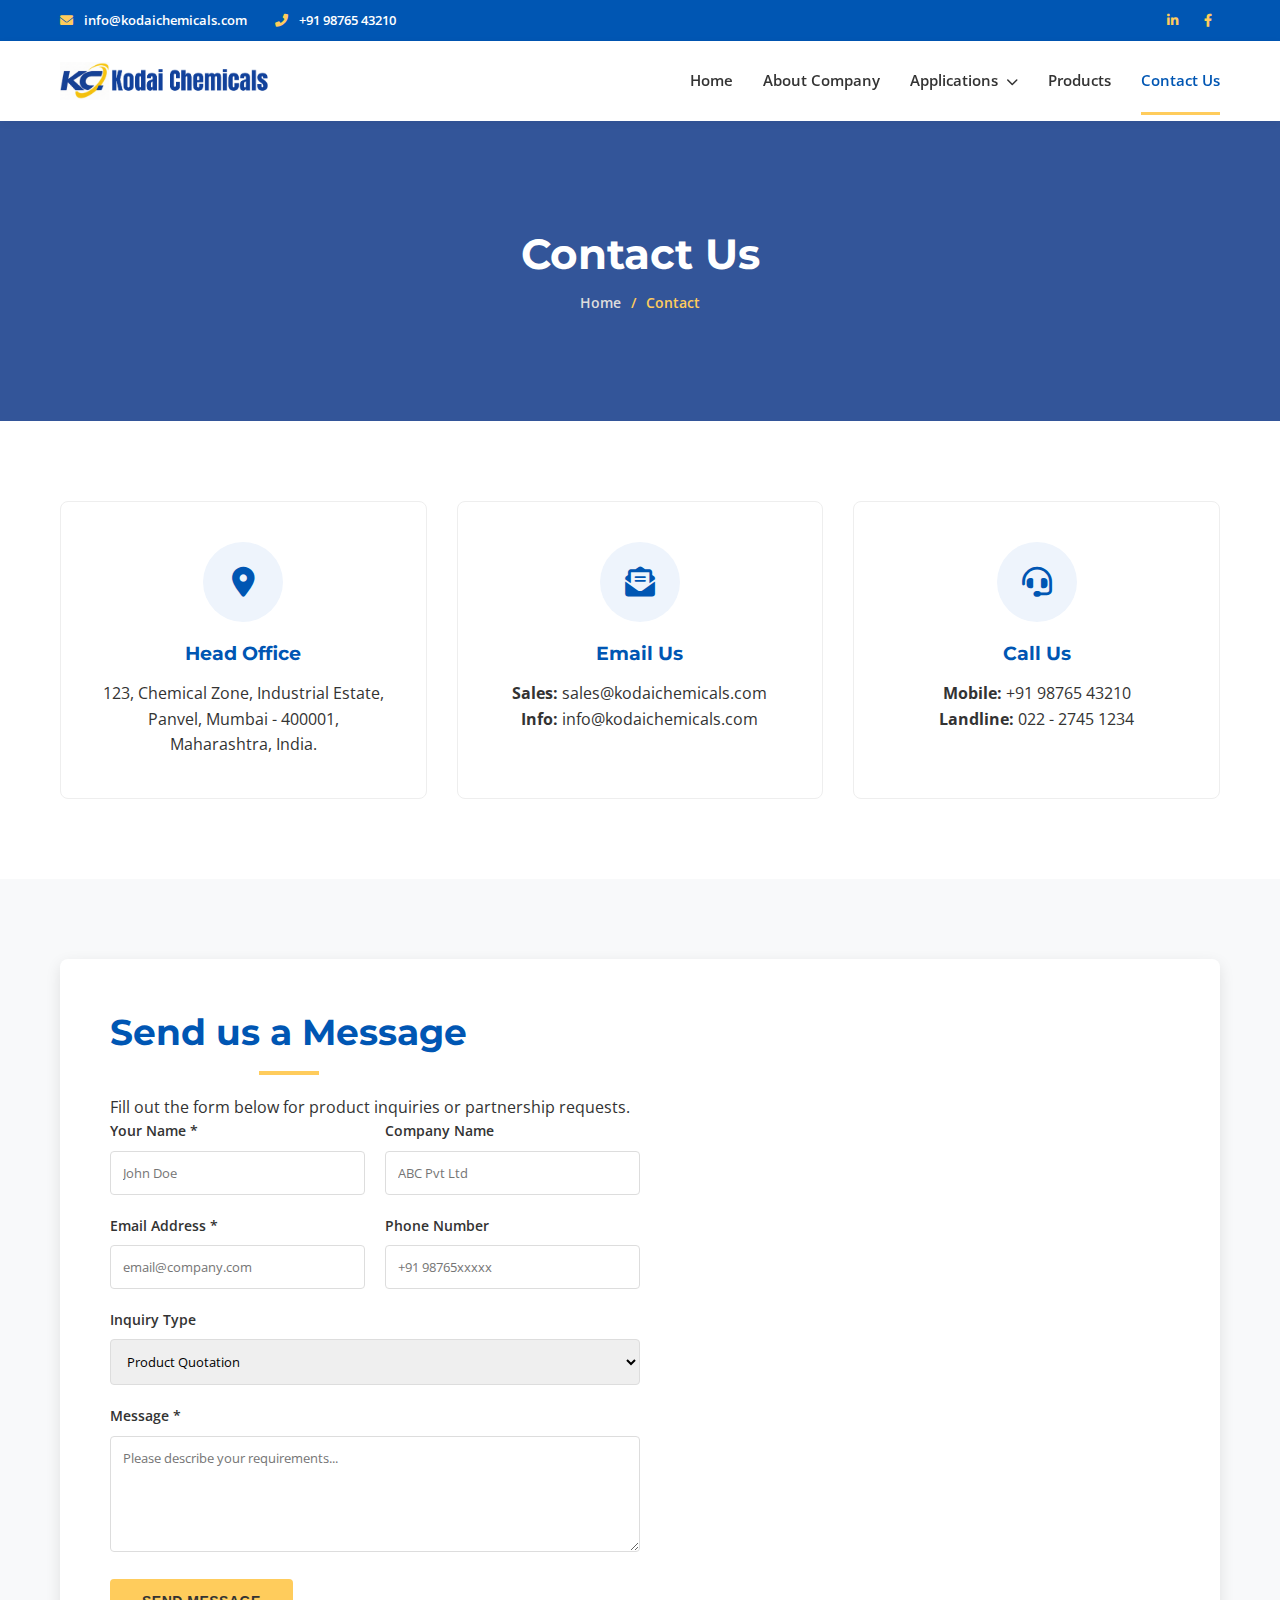
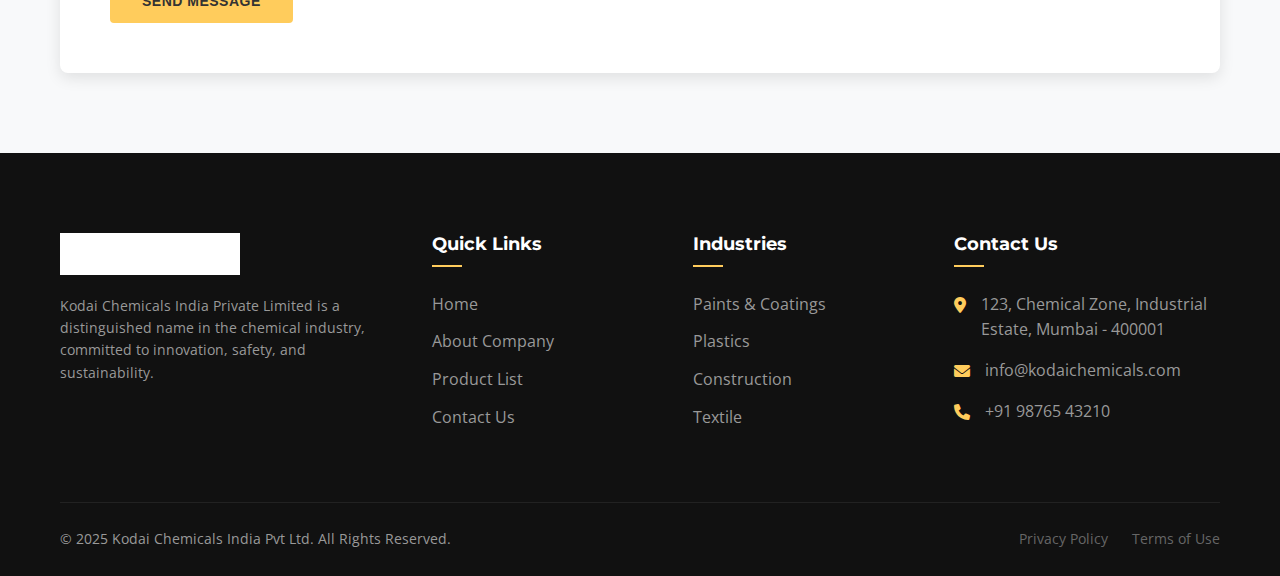
<file: contact.html>
<!DOCTYPE html>
<html lang="en">

<head>
    <meta charset="UTF-8">
    <meta name="viewport" content="width=device-width, initial-scale=1.0">
    <title>Contact Us | Kodai Chemicals India Pvt Ltd</title>
    <meta name="description"
        content="Get in touch with Kodai Chemicals for product quotes, technical support, or partnership inquiries.">

    <link rel="preconnect" href="https://fonts.googleapis.com">
    <link rel="preconnect" href="https://fonts.gstatic.com" crossorigin>
    <link
        href="https://fonts.googleapis.com/css2?family=Montserrat:wght@400;600;700&family=Open+Sans:wght@400;600&display=swap"
        rel="stylesheet">

    <link href="https://cdnjs.cloudflare.com/ajax/libs/font-awesome/6.0.0/css/all.min.css" rel="stylesheet">

    <link rel="stylesheet" href="style.css">
</head>

<body>

    <div class="top-bar">
        <div class="container top-bar-inner">
            <div class="top-contact">
                <a href="mailto:info@kodaichemicals.com"><i class="fas fa-envelope"></i> info@kodaichemicals.com</a>
                <a href="tel:+919876543210"><i class="fas fa-phone-alt"></i> +91 98765 43210</a>
            </div>
            <div class="top-social">
                <a href="#" target="_blank"><i class="fab fa-linkedin-in"></i></a>
                <a href="#" target="_blank"><i class="fab fa-facebook-f"></i></a>
            </div>
        </div>
    </div>

    <header class="main-header">
        <div class="container header-inner">
            <div class="logo-area">
                <a href="index.html">
                    <img src="img/kodai-logo.png" alt="Kodai Chemicals India Pvt Ltd" class="site-logo">
                </a>
            </div>

            <nav class="desktop-nav">
                <ul class="menu">
                    <li><a href="index.html">Home</a></li>
                    <li><a href="about.html">About Company</a></li>
                    <li class="has-dropdown">
                        <a href="applications.html">Applications <i class="fas fa-chevron-down"></i></a>
                        <ul class="dropdown">
                            <li><a href="applications.html#paints">Paints & Coatings</a></li>
                            <li><a href="applications.html#plastics">Plastics & Polymers</a></li>
                            <li><a href="applications.html#construction">Construction</a></li>
                            <li><a href="applications.html#textile">Textile Auxiliaries</a></li>
                        </ul>
                    </li>
                    <li><a href="products.html">Products</a></li>
                    <li><a href="contact.html" class="active">Contact Us</a></li>
                </ul>
            </nav>

            <div class="mobile-toggle">
                <i class="fas fa-bars"></i>
            </div>
        </div>
    </header>

    <section class="page-header"
        style="background-image: url('https://images.unsplash.com/photo-1557804506-669a67965ba0?ixlib=rb-1.2.1&auto=format&fit=crop&w=1950&q=80');">
        <div class="header-overlay"></div>
        <div class="container header-content">
            <h1>Contact Us</h1>
            <ul class="breadcrumb">
                <li><a href="index.html">Home</a></li>
                <li>/</li>
                <li>Contact</li>
            </ul>
        </div>
    </section>

    <section class="section contact-info-section">
        <div class="container">
            <div class="contact-grid">
                <div class="contact-card">
                    <div class="icon-circle">
                        <i class="fas fa-map-marker-alt"></i>
                    </div>
                    <h3>Head Office</h3>
                    <p>123, Chemical Zone, Industrial Estate,<br>Panvel, Mumbai - 400001,<br>Maharashtra, India.</p>
                </div>
                <div class="contact-card">
                    <div class="icon-circle">
                        <i class="fas fa-envelope-open-text"></i>
                    </div>
                    <h3>Email Us</h3>
                    <p><strong>Sales:</strong> sales@kodaichemicals.com</p>
                    <p><strong>Info:</strong> info@kodaichemicals.com</p>
                </div>
                <div class="contact-card">
                    <div class="icon-circle">
                        <i class="fas fa-headset"></i>
                    </div>
                    <h3>Call Us</h3>
                    <p><strong>Mobile:</strong> +91 98765 43210</p>
                    <p><strong>Landline:</strong> 022 - 2745 1234</p>
                </div>
            </div>
        </div>
    </section>

    <section class="section contact-form-section bg-light">
        <div class="container">
            <div class="form-layout">

                <div class="form-wrapper">
                    <div class="section-header">
                        <h2 class="heading-underline">Send us a Message</h2>
                        <p>Fill out the form below for product inquiries or partnership requests.</p>
                    </div>

                    <form action="#" method="POST" class="contact-form">
                        <div class="form-row">
                            <div class="form-group">
                                <label>Your Name *</label>
                                <input type="text" class="form-control" required placeholder="John Doe">
                            </div>
                            <div class="form-group">
                                <label>Company Name</label>
                                <input type="text" class="form-control" placeholder="ABC Pvt Ltd">
                            </div>
                        </div>

                        <div class="form-row">
                            <div class="form-group">
                                <label>Email Address *</label>
                                <input type="email" class="form-control" required placeholder="email@company.com">
                            </div>
                            <div class="form-group">
                                <label>Phone Number</label>
                                <input type="text" class="form-control" placeholder="+91 98765xxxxx">
                            </div>
                        </div>

                        <div class="form-group">
                            <label>Inquiry Type</label>
                            <select class="form-control">
                                <option>Product Quotation</option>
                                <option>Technical Support</option>
                                <option>Supplier Partnership</option>
                                <option>Other</option>
                            </select>
                        </div>

                        <div class="form-group">
                            <label>Message *</label>
                            <textarea class="form-control" rows="5" required
                                placeholder="Please describe your requirements..."></textarea>
                        </div>

                        <button type="submit" class="btn btn-primary">Send Message</button>
                    </form>
                </div>

                <div class="map-wrapper">
                    <iframe
                        src="https://www.google.com/maps/embed?pb=!1m18!1m12!1m3!1d241317.11609823277!2d72.74109995!3d19.0821978!2m3!1f0!2f0!3f0!3m2!1i1024!2i768!4f13.1!3m3!1m2!1s0x3be7c6306644edc1%3A0x5da4ed8f8d648c69!2sMumbai%2C%20Maharashtra!5e0!3m2!1sen!2sin!4v1625634567890!5m2!1sen!2sin"
                        width="100%" height="100%" style="border:0;" allowfullscreen="" loading="lazy">
                    </iframe>
                </div>

            </div>
        </div>
    </section>

    <footer class="main-footer">
        <div class="container">
            <div class="footer-grid">
                <div class="footer-widget">
                    <img src="img/kodai-logo.png" alt="Kodai Chemicals" class="footer-logo-white">
                    <p class="footer-desc">Kodai Chemicals India Private Limited is a distinguished name in the chemical
                        industry, committed to innovation, safety, and sustainability.</p>
                </div>

                <div class="footer-widget">
                    <h4>Quick Links</h4>
                    <ul class="footer-links">
                        <li><a href="index.html">Home</a></li>
                        <li><a href="about.html">About Company</a></li>
                        <li><a href="products.html">Product List</a></li>
                        <li><a href="contact.html">Contact Us</a></li>
                    </ul>
                </div>

                <div class="footer-widget">
                    <h4>Industries</h4>
                    <ul class="footer-links">
                        <li><a href="applications.html#paints">Paints & Coatings</a></li>
                        <li><a href="applications.html#plastics">Plastics</a></li>
                        <li><a href="applications.html#construction">Construction</a></li>
                        <li><a href="applications.html#textile">Textile</a></li>
                    </ul>
                </div>

                <div class="footer-widget">
                    <h4>Contact Us</h4>
                    <div class="contact-detail">
                        <i class="fas fa-map-marker-alt"></i>
                        <span>123, Chemical Zone, Industrial Estate, Mumbai - 400001</span>
                    </div>
                    <div class="contact-detail">
                        <i class="fas fa-envelope"></i>
                        <span>info@kodaichemicals.com</span>
                    </div>
                    <div class="contact-detail">
                        <i class="fas fa-phone"></i>
                        <span>+91 98765 43210</span>
                    </div>
                </div>
            </div>

            <div class="footer-bottom">
                <div class="copyright">
                    &copy; 2025 Kodai Chemicals India Pvt Ltd. All Rights Reserved.
                </div>
                <div class="footer-legal">
                    <a href="#">Privacy Policy</a>
                    <a href="#">Terms of Use</a>
                </div>
            </div>
        </div>
    </footer>

    <script src="script.js"></script>
</body>

</html>
</file>
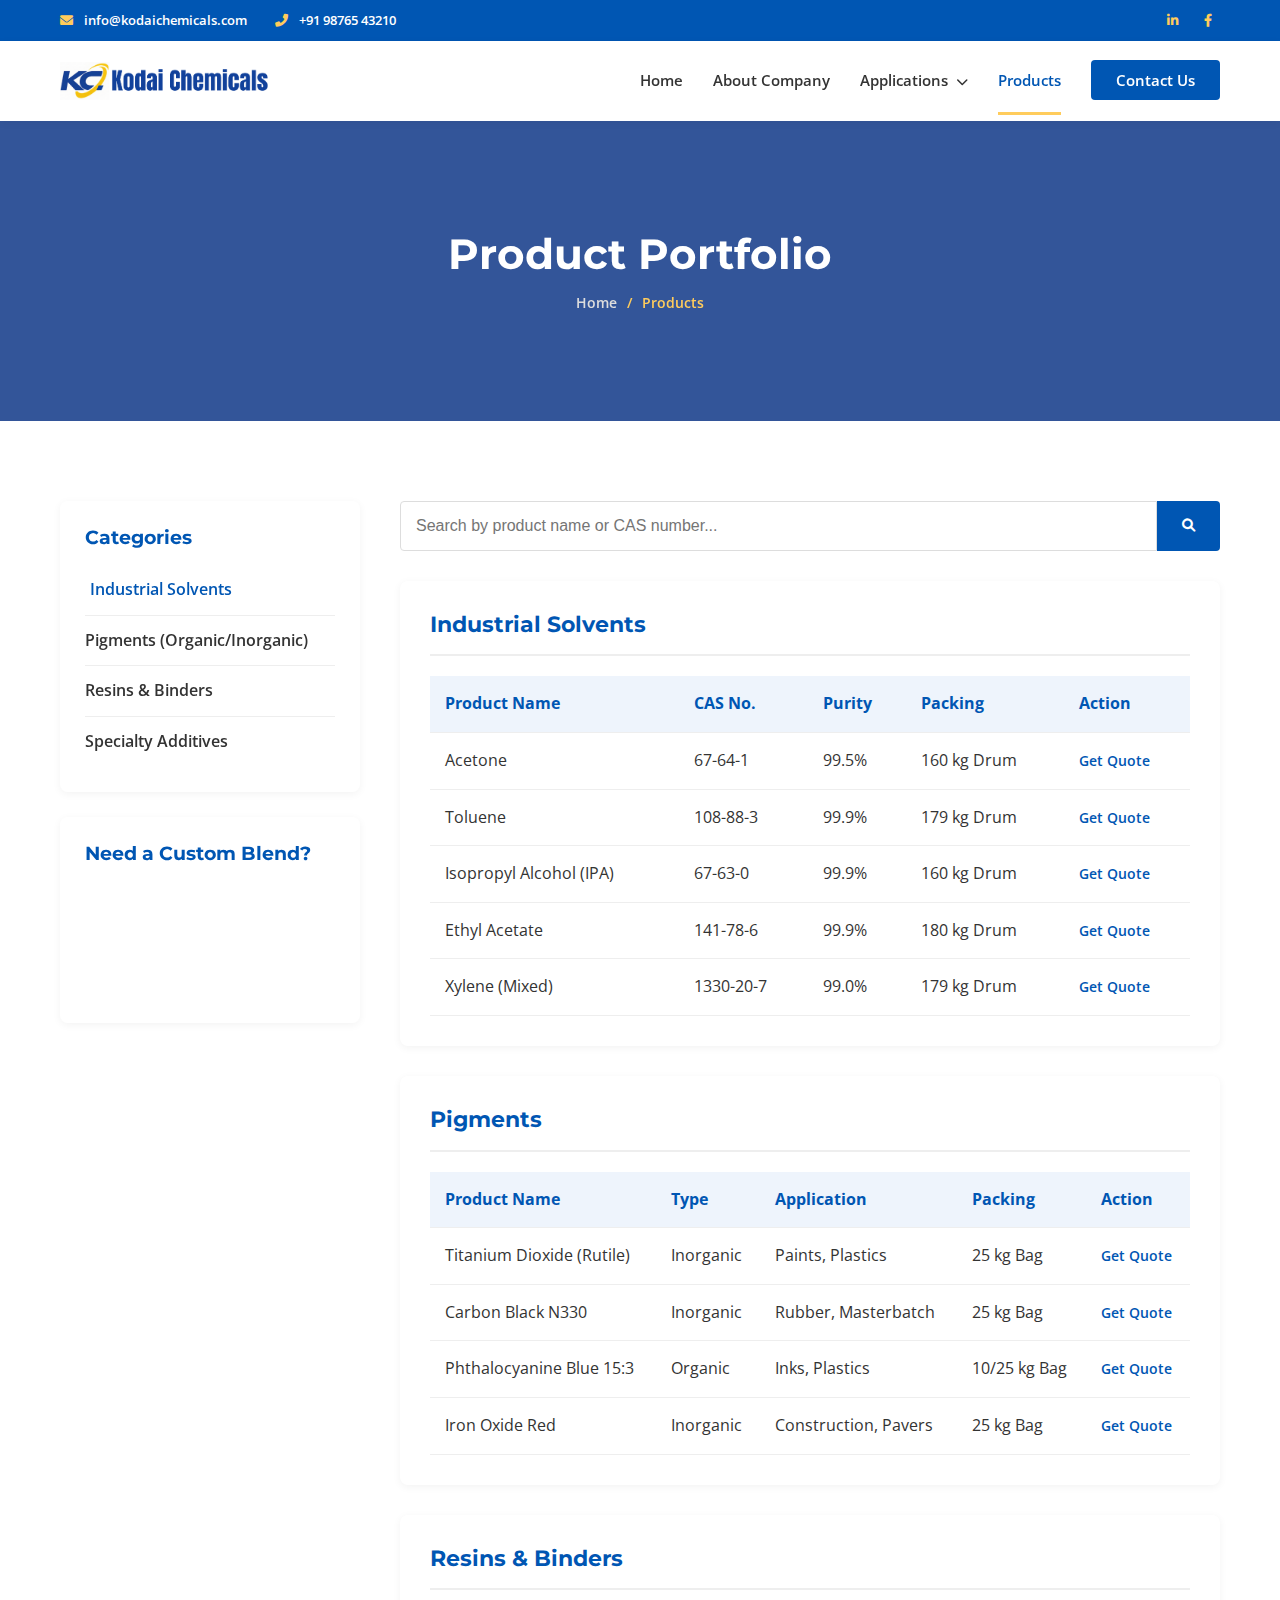
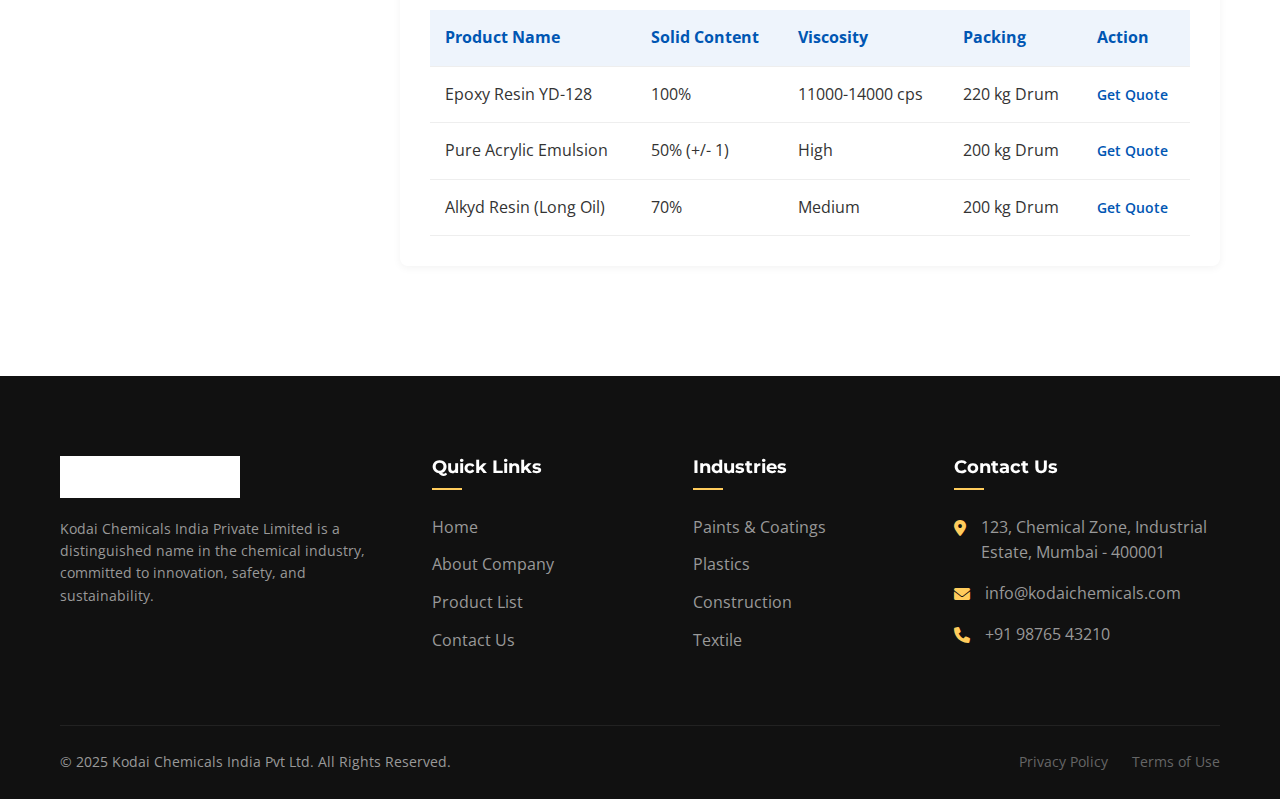
<file: products.html>
<!DOCTYPE html>
<html lang="en">

<head>
    <meta charset="UTF-8">
    <meta name="viewport" content="width=device-width, initial-scale=1.0">
    <title>Product Catalog | Kodai Chemicals India Pvt Ltd</title>
    <meta name="description"
        content="Browse our extensive list of industrial chemicals, solvents, pigments, and resins available for bulk supply.">

    <link rel="preconnect" href="https://fonts.googleapis.com">
    <link rel="preconnect" href="https://fonts.gstatic.com" crossorigin>
    <link
        href="https://fonts.googleapis.com/css2?family=Montserrat:wght@400;600;700&family=Open+Sans:wght@400;600&display=swap"
        rel="stylesheet">

    <link href="https://cdnjs.cloudflare.com/ajax/libs/font-awesome/6.0.0/css/all.min.css" rel="stylesheet">

    <link rel="stylesheet" href="style.css">
</head>

<body>

    <div class="top-bar">
        <div class="container top-bar-inner">
            <div class="top-contact">
                <a href="mailto:info@kodaichemicals.com"><i class="fas fa-envelope"></i> info@kodaichemicals.com</a>
                <a href="tel:+919876543210"><i class="fas fa-phone-alt"></i> +91 98765 43210</a>
            </div>
            <div class="top-social">
                <a href="#" target="_blank"><i class="fab fa-linkedin-in"></i></a>
                <a href="#" target="_blank"><i class="fab fa-facebook-f"></i></a>
            </div>
        </div>
    </div>

    <header class="main-header">
        <div class="container header-inner">
            <div class="logo-area">
                <a href="index.html">
                    <img src="img/kodai-logo.png" alt="Kodai Chemicals India Pvt Ltd" class="site-logo">
                </a>
            </div>

            <nav class="desktop-nav">
                <ul class="menu">
                    <li><a href="index.html">Home</a></li>
                    <li><a href="about.html">About Company</a></li>
                    <li class="has-dropdown">
                        <a href="applications.html">Applications <i class="fas fa-chevron-down"></i></a>
                        <ul class="dropdown">
                            <li><a href="applications.html#paints">Paints & Coatings</a></li>
                            <li><a href="applications.html#plastics">Plastics & Polymers</a></li>
                            <li><a href="applications.html#construction">Construction</a></li>
                            <li><a href="applications.html#textile">Textile Auxiliaries</a></li>
                        </ul>
                    </li>
                    <li><a href="products.html" class="active">Products</a></li>
                    <li><a href="contact.html" class="btn-nav-cta">Contact Us</a></li>
                </ul>
            </nav>

            <div class="mobile-toggle">
                <i class="fas fa-bars"></i>
            </div>
        </div>
    </header>

    <section class="page-header"
        style="background-image: url('https://images.unsplash.com/photo-1605610917719-74e89f667dbb?ixlib=rb-1.2.1&auto=format&fit=crop&w=1950&q=80');">
        <div class="header-overlay"></div>
        <div class="container header-content">
            <h1>Product Portfolio</h1>
            <ul class="breadcrumb">
                <li><a href="index.html">Home</a></li>
                <li>/</li>
                <li>Products</li>
            </ul>
        </div>
    </section>

    <section class="section product-layout">
        <div class="container app-container">

            <aside class="app-sidebar">
                <div class="sidebar-box">
                    <h3>Categories</h3>
                    <ul class="sidebar-menu">
                        <li><a href="#solvents" class="sidebar-link active-link">Industrial Solvents</a></li>
                        <li><a href="#pigments" class="sidebar-link">Pigments (Organic/Inorganic)</a></li>
                        <li><a href="#resins" class="sidebar-link">Resins & Binders</a></li>
                        <li><a href="#additives" class="sidebar-link">Specialty Additives</a></li>
                    </ul>
                </div>

                <div class="sidebar-box bg-blue text-white">
                    <h3>Need a Custom Blend?</h3>
                    <p>We can formulate specific chemical mixtures for your production line.</p>
                    <a href="contact.html" class="btn btn-outline-white btn-sm">Enquire Now</a>
                </div>
            </aside>

            <div class="product-content-wrapper">

                <div class="product-search-bar">
                    <input type="text" placeholder="Search by product name or CAS number..." class="search-input">
                    <button class="search-btn"><i class="fas fa-search"></i></button>
                </div>

                <div id="solvents" class="product-category-block">
                    <h2 class="category-title">Industrial Solvents</h2>
                    <div class="table-responsive">
                        <table class="product-table">
                            <thead>
                                <tr>
                                    <th>Product Name</th>
                                    <th>CAS No.</th>
                                    <th>Purity</th>
                                    <th>Packing</th>
                                    <th>Action</th>
                                </tr>
                            </thead>
                            <tbody>
                                <tr>
                                    <td>Acetone</td>
                                    <td>67-64-1</td>
                                    <td>99.5%</td>
                                    <td>160 kg Drum</td>
                                    <td><a href="contact.html" class="tbl-link">Get Quote</a></td>
                                </tr>
                                <tr>
                                    <td>Toluene</td>
                                    <td>108-88-3</td>
                                    <td>99.9%</td>
                                    <td>179 kg Drum</td>
                                    <td><a href="contact.html" class="tbl-link">Get Quote</a></td>
                                </tr>
                                <tr>
                                    <td>Isopropyl Alcohol (IPA)</td>
                                    <td>67-63-0</td>
                                    <td>99.9%</td>
                                    <td>160 kg Drum</td>
                                    <td><a href="contact.html" class="tbl-link">Get Quote</a></td>
                                </tr>
                                <tr>
                                    <td>Ethyl Acetate</td>
                                    <td>141-78-6</td>
                                    <td>99.9%</td>
                                    <td>180 kg Drum</td>
                                    <td><a href="contact.html" class="tbl-link">Get Quote</a></td>
                                </tr>
                                <tr>
                                    <td>Xylene (Mixed)</td>
                                    <td>1330-20-7</td>
                                    <td>99.0%</td>
                                    <td>179 kg Drum</td>
                                    <td><a href="contact.html" class="tbl-link">Get Quote</a></td>
                                </tr>
                            </tbody>
                        </table>
                    </div>
                </div>

                <div id="pigments" class="product-category-block">
                    <h2 class="category-title">Pigments</h2>
                    <div class="table-responsive">
                        <table class="product-table">
                            <thead>
                                <tr>
                                    <th>Product Name</th>
                                    <th>Type</th>
                                    <th>Application</th>
                                    <th>Packing</th>
                                    <th>Action</th>
                                </tr>
                            </thead>
                            <tbody>
                                <tr>
                                    <td>Titanium Dioxide (Rutile)</td>
                                    <td>Inorganic</td>
                                    <td>Paints, Plastics</td>
                                    <td>25 kg Bag</td>
                                    <td><a href="contact.html" class="tbl-link">Get Quote</a></td>
                                </tr>
                                <tr>
                                    <td>Carbon Black N330</td>
                                    <td>Inorganic</td>
                                    <td>Rubber, Masterbatch</td>
                                    <td>25 kg Bag</td>
                                    <td><a href="contact.html" class="tbl-link">Get Quote</a></td>
                                </tr>
                                <tr>
                                    <td>Phthalocyanine Blue 15:3</td>
                                    <td>Organic</td>
                                    <td>Inks, Plastics</td>
                                    <td>10/25 kg Bag</td>
                                    <td><a href="contact.html" class="tbl-link">Get Quote</a></td>
                                </tr>
                                <tr>
                                    <td>Iron Oxide Red</td>
                                    <td>Inorganic</td>
                                    <td>Construction, Pavers</td>
                                    <td>25 kg Bag</td>
                                    <td><a href="contact.html" class="tbl-link">Get Quote</a></td>
                                </tr>
                            </tbody>
                        </table>
                    </div>
                </div>

                <div id="resins" class="product-category-block">
                    <h2 class="category-title">Resins & Binders</h2>
                    <div class="table-responsive">
                        <table class="product-table">
                            <thead>
                                <tr>
                                    <th>Product Name</th>
                                    <th>Solid Content</th>
                                    <th>Viscosity</th>
                                    <th>Packing</th>
                                    <th>Action</th>
                                </tr>
                            </thead>
                            <tbody>
                                <tr>
                                    <td>Epoxy Resin YD-128</td>
                                    <td>100%</td>
                                    <td>11000-14000 cps</td>
                                    <td>220 kg Drum</td>
                                    <td><a href="contact.html" class="tbl-link">Get Quote</a></td>
                                </tr>
                                <tr>
                                    <td>Pure Acrylic Emulsion</td>
                                    <td>50% (+/- 1)</td>
                                    <td>High</td>
                                    <td>200 kg Drum</td>
                                    <td><a href="contact.html" class="tbl-link">Get Quote</a></td>
                                </tr>
                                <tr>
                                    <td>Alkyd Resin (Long Oil)</td>
                                    <td>70%</td>
                                    <td>Medium</td>
                                    <td>200 kg Drum</td>
                                    <td><a href="contact.html" class="tbl-link">Get Quote</a></td>
                                </tr>
                            </tbody>
                        </table>
                    </div>
                </div>

            </div>
        </div>
    </section>

    <footer class="main-footer">
        <div class="container">
            <div class="footer-grid">
                <div class="footer-widget">
                    <img src="img/kodai-logo.png" alt="Kodai Chemicals" class="footer-logo-white">
                    <p class="footer-desc">Kodai Chemicals India Private Limited is a distinguished name in the chemical
                        industry, committed to innovation, safety, and sustainability.</p>
                </div>

                <div class="footer-widget">
                    <h4>Quick Links</h4>
                    <ul class="footer-links">
                        <li><a href="index.html">Home</a></li>
                        <li><a href="about.html">About Company</a></li>
                        <li><a href="products.html">Product List</a></li>
                        <li><a href="contact.html">Contact Us</a></li>
                    </ul>
                </div>

                <div class="footer-widget">
                    <h4>Industries</h4>
                    <ul class="footer-links">
                        <li><a href="applications.html#paints">Paints & Coatings</a></li>
                        <li><a href="applications.html#plastics">Plastics</a></li>
                        <li><a href="applications.html#construction">Construction</a></li>
                        <li><a href="applications.html#textile">Textile</a></li>
                    </ul>
                </div>

                <div class="footer-widget">
                    <h4>Contact Us</h4>
                    <div class="contact-detail">
                        <i class="fas fa-map-marker-alt"></i>
                        <span>123, Chemical Zone, Industrial Estate, Mumbai - 400001</span>
                    </div>
                    <div class="contact-detail">
                        <i class="fas fa-envelope"></i>
                        <span>info@kodaichemicals.com</span>
                    </div>
                    <div class="contact-detail">
                        <i class="fas fa-phone"></i>
                        <span>+91 98765 43210</span>
                    </div>
                </div>
            </div>

            <div class="footer-bottom">
                <div class="copyright">
                    &copy; 2025 Kodai Chemicals India Pvt Ltd. All Rights Reserved.
                </div>
                <div class="footer-legal">
                    <a href="#">Privacy Policy</a>
                    <a href="#">Terms of Use</a>
                </div>
            </div>
        </div>
    </footer>

    <script src="script.js"></script>

    <script>
        // Smooth scroll for anchor links
        document.querySelectorAll('a[href^="#"]').forEach(anchor => {
            anchor.addEventListener('click', function (e) {
                e.preventDefault();
                document.querySelector(this.getAttribute('href')).scrollIntoView({
                    behavior: 'smooth'
                });
            });
        });
    </script>
</body>

</html>
</file>
<file: style.css>
/* =========================================
   1. VARIABLES & RESET
   ========================================= */
:root {
    /* Brand Colors */
    --primary-blue: #0056b3;
    /* Royal Blue - Trust & Professionalism */
    --dark-blue: #003d80;
    /* Darker shade for hovers */
    --light-blue-bg: #eef4fc;
    /* Very light blue for backgrounds */
    --accent-yellow: #ffcc5c;
    /* Mustard Yellow - Highlights */
    --accent-yellow-hover: #e6b853;

    /* Text Colors */
    --text-main: #333333;
    /* Dark Gray for Body */
    --text-light: #666666;
    /* Light Gray for descriptions */
    --text-white: #ffffff;
    --text-green: #2e7d32;
    /* For Sustainability section */

    /* Backgrounds */
    --bg-light: #f8f9fa;
    --bg-white: #ffffff;
    --bg-footer: #111111;

    /* Layout Dimensions */
    --container-width: 1200px;
    --header-height: 80px;

    /* Effects */
    --shadow-sm: 0 2px 8px rgba(0, 0, 0, 0.05);
    --shadow-md: 0 5px 15px rgba(0, 0, 0, 0.1);
    --shadow-lg: 0 10px 30px rgba(0, 0, 0, 0.15);
    --transition: all 0.3s ease-in-out;
}

* {
    margin: 0;
    padding: 0;
    box-sizing: border-box;
}

body {
    font-family: 'Open Sans', sans-serif;
    color: var(--text-main);
    line-height: 1.6;
    background-color: var(--bg-white);
    overflow-x: hidden;
}

h1,
h2,
h3,
h4,
h5,
h6 {
    font-family: 'Montserrat', sans-serif;
    font-weight: 700;
    line-height: 1.3;
    color: var(--primary-blue);
    margin-bottom: 15px;
}

a {
    text-decoration: none;
    color: inherit;
    transition: var(--transition);
}

ul {
    list-style: none;
}

img {
    max-width: 100%;
    display: block;
}

/* =========================================
   2. UTILITY CLASSES
   ========================================= */
.container {
    max-width: var(--container-width);
    margin: 0 auto;
    padding: 0 20px;
}

.text-center {
    text-align: center;
}

.bg-light {
    background-color: var(--bg-light);
}

.bg-blue {
    background-color: var(--primary-blue);
}

.text-white {
    color: var(--text-white) !important;
}

/* Buttons */
.btn {
    display: inline-block;
    padding: 12px 30px;
    font-weight: 600;
    text-transform: uppercase;
    font-size: 14px;
    letter-spacing: 0.5px;
    border-radius: 4px;
    cursor: pointer;
    border: 2px solid transparent;
}

.btn-primary {
    background-color: var(--accent-yellow);
    color: var(--text-main);
    border-color: var(--accent-yellow);
}

.btn-primary:hover {
    background-color: var(--accent-yellow-hover);
    border-color: var(--accent-yellow-hover);
    transform: translateY(-2px);
}

.btn-secondary {
    background-color: transparent;
    color: var(--primary-blue);
    border-bottom: 2px solid var(--primary-blue);
    padding: 10px 0;
    border-radius: 0;
}

.btn-secondary:hover {
    color: var(--dark-blue);
    border-bottom-color: var(--dark-blue);
}

.btn-transparent {
    background-color: transparent;
    color: var(--text-white);
    border: 2px solid var(--text-white);
}

.btn-transparent:hover {
    background-color: var(--text-white);
    color: var(--primary-blue);
}

.btn-outline-white {
    background-color: transparent;
    color: var(--text-white);
    border: 2px solid var(--text-white);
}

.btn-outline-white:hover {
    background-color: var(--text-white);
    color: var(--primary-blue);
}

.btn-sm {
    padding: 8px 20px;
    font-size: 13px;
}

/* Section Styling */
.section {
    padding: 80px 0;
}

/* Headings */
.heading-underline {
    font-size: 36px;
    margin-bottom: 20px;
    position: relative;
    display: inline-block;
}

.heading-underline::after {
    content: '';
    display: block;
    width: 60px;
    height: 4px;
    background: var(--accent-yellow);
    margin: 15px auto 0;
}

.section-lead {
    font-size: 18px;
    color: var(--text-light);
    max-width: 700px;
    margin: 0 auto 50px;
}

.subtitle {
    color: var(--text-light);
    text-transform: uppercase;
    font-weight: 700;
    font-size: 13px;
    letter-spacing: 1px;
    display: block;
    margin-bottom: 10px;
}

/* =========================================
   3. TOP BAR & HEADER
   ========================================= */
.top-bar {
    background-color: var(--primary-blue);
    color: var(--text-white);
    font-size: 13px;
    padding: 10px 0;
}

.top-bar-inner {
    display: flex;
    justify-content: space-between;
    align-items: center;
}

.top-contact a {
    color: var(--text-white);
    margin-right: 25px;
    font-weight: 600;
}

.top-contact i,
.top-social i {
    margin-right: 8px;
    color: var(--accent-yellow);
}

.top-social a {
    color: var(--text-white);
    margin-left: 15px;
}

/* Main Header */
.main-header {
    background-color: var(--bg-white);
    height: var(--header-height);
    box-shadow: var(--shadow-sm);
    position: sticky;
    top: 0;
    z-index: 1000;
}

.header-inner {
    display: flex;
    justify-content: space-between;
    align-items: center;
    height: 100%;
}

.site-logo {
    height: 50px;
    width: auto;
}

/* Desktop Navigation */
.desktop-nav .menu {
    display: flex;
    align-items: center;
    gap: 30px;
}

.desktop-nav .menu a {
    font-weight: 600;
    font-size: 15px;
    color: var(--text-main);
    padding: 25px 0;
    /* Increase hit area */
    position: relative;
}

.desktop-nav .menu a:hover,
.desktop-nav .menu a.active {
    color: var(--primary-blue);
}

/* Underline Effect */
.desktop-nav .menu>li>a::after {
    content: '';
    position: absolute;
    width: 0;
    height: 3px;
    bottom: 0;
    left: 0;
    background-color: var(--accent-yellow);
    transition: width 0.3s;
}

.desktop-nav .menu>li>a:hover::after,
.desktop-nav .menu>li>a.active::after {
    width: 100%;
}

/* Dropdown */
.has-dropdown {
    position: relative;
}

.has-dropdown i {
    font-size: 12px;
    margin-left: 5px;
}

.dropdown {
    position: absolute;
    top: 100%;
    left: 0;
    background: var(--bg-white);
    min-width: 220px;
    box-shadow: var(--shadow-md);
    border-top: 3px solid var(--accent-yellow);
    opacity: 0;
    visibility: hidden;
    transform: translateY(10px);
    transition: var(--transition);
    padding: 10px 0;
}

.has-dropdown:hover .dropdown {
    opacity: 1;
    visibility: visible;
    transform: translateY(0);
}

.dropdown li a {
    padding: 10px 20px;
    display: block;
    color: var(--text-main);
    border-bottom: 1px solid #f0f0f0;
}

.dropdown li a::after {
    display: none;
}

/* No underline in dropdown */
.dropdown li a:hover {
    background-color: var(--bg-light);
    color: var(--primary-blue);
}

.btn-nav-cta {
    background-color: var(--primary-blue);
    color: var(--text-white) !important;
    padding: 10px 25px !important;
    border-radius: 4px;
}

.btn-nav-cta:hover {
    background-color: var(--dark-blue);
}

.btn-nav-cta::after {
    display: none !important;
}

/* Mobile Toggle */
.mobile-toggle {
    display: none;
    font-size: 24px;
    color: var(--primary-blue);
    cursor: pointer;
}

/* =========================================
   4. HERO SECTIONS
   ========================================= */
/* Home Page Hero */
.hero-banner {
    position: relative;
    height: 600px;
    display: flex;
    align-items: center;
    color: var(--text-white);
    background-color: #000;
}

.hero-bg-image {
    position: absolute;
    top: 0;
    left: 0;
    width: 100%;
    height: 100%;
    background-image: url('https://images.unsplash.com/photo-1576086213369-97a306d36557?ixlib=rb-1.2.1&auto=format&fit=crop&w=1950&q=80');
    background-size: cover;
    background-position: center;
    opacity: 0.6;
    z-index: 1;
}

.hero-overlay {
    position: absolute;
    top: 0;
    left: 0;
    width: 100%;
    height: 100%;
    background: linear-gradient(90deg, rgba(0, 42, 128, 0.9) 0%, rgba(0, 86, 179, 0.4) 100%);
    z-index: 2;
}

.hero-content {
    position: relative;
    z-index: 3;
    max-width: 800px;
}

.hero-subtitle {
    display: inline-block;
    background-color: var(--accent-yellow);
    color: var(--text-main);
    padding: 5px 15px;
    font-weight: 700;
    font-size: 14px;
    border-radius: 4px;
    margin-bottom: 20px;
    text-transform: uppercase;
}

.hero-content h1 {
    font-size: 52px;
    color: var(--text-white);
    margin-bottom: 20px;
    line-height: 1.1;
}

.hero-content p {
    font-size: 20px;
    margin-bottom: 30px;
    opacity: 0.95;
}

.hero-actions {
    display: flex;
    gap: 20px;
}

/* Internal Page Header (About, Products, etc.) */
.page-header {
    position: relative;
    height: 300px;
    display: flex;
    align-items: center;
    justify-content: center;
    background-size: cover;
    background-position: center;
    text-align: center;
}

.header-overlay {
    position: absolute;
    top: 0;
    left: 0;
    width: 100%;
    height: 100%;
    background-color: rgba(0, 42, 128, 0.8);
    /* Stronger overlay for readability */
}

.header-content {
    position: relative;
    z-index: 2;
}

.header-content h1 {
    font-size: 42px;
    color: var(--text-white);
    margin-bottom: 10px;
}

.breadcrumb {
    display: flex;
    justify-content: center;
    gap: 10px;
    color: var(--accent-yellow);
    font-weight: 600;
    font-size: 14px;
}

.breadcrumb a {
    color: #ddd;
}

.breadcrumb a:hover {
    color: var(--accent-yellow);
}

/* =========================================
   5. HOME PAGE SECTIONS
   ========================================= */
/* Industries Grid */
.industries-grid {
    display: grid;
    grid-template-columns: repeat(auto-fit, minmax(280px, 1fr));
    gap: 30px;
}

.industry-card {
    position: relative;
    height: 350px;
    border-radius: 8px;
    overflow: hidden;
    display: block;
    box-shadow: var(--shadow-md);
}

.card-image {
    width: 100%;
    height: 100%;
    background-size: cover;
    background-position: center;
    transition: transform 0.5s ease;
}

.card-overlay {
    position: absolute;
    bottom: 0;
    left: 0;
    width: 100%;
    height: 100%;
    background: linear-gradient(to top, rgba(0, 0, 0, 0.9) 0%, rgba(0, 0, 0, 0.4) 60%, transparent 100%);
    display: flex;
    flex-direction: column;
    justify-content: flex-end;
    padding: 30px;
    color: var(--text-white);
    transition: var(--transition);
}

.card-icon {
    font-size: 40px;
    color: var(--accent-yellow);
    margin-bottom: 15px;
    transform: translateY(20px);
    transition: 0.3s;
}

.industry-card h3 {
    color: var(--text-white);
    font-size: 24px;
    margin-bottom: 10px;
    transform: translateY(20px);
    transition: 0.3s;
}

.card-desc {
    font-size: 14px;
    opacity: 0;
    transform: translateY(20px);
    transition: 0.3s;
    margin-bottom: 15px;
    color: #ddd;
}

.card-link {
    font-weight: 700;
    color: var(--accent-yellow);
    opacity: 0;
    transform: translateY(20px);
    transition: 0.3s;
}

/* Hover Effects */
.industry-card:hover .card-image {
    transform: scale(1.1);
}

.industry-card:hover .card-icon,
.industry-card:hover h3,
.industry-card:hover .card-desc,
.industry-card:hover .card-link {
    transform: translateY(0);
    opacity: 1;
}

/* Stats Section */
.stats-section {
    background-color: var(--primary-blue);
    color: var(--text-white);
    padding: 60px 0;
}

.stats-grid {
    display: grid;
    grid-template-columns: repeat(auto-fit, minmax(200px, 1fr));
    gap: 30px;
    text-align: center;
}

.stat-number {
    font-size: 48px;
    color: var(--accent-yellow);
    margin-bottom: 5px;
}

.stat-label {
    font-size: 16px;
    opacity: 0.9;
}

/* Business Model / Capability */
.capability-wrapper {
    display: flex;
    gap: 50px;
    align-items: center;
}

.capability-text {
    flex: 1;
}

.capability-image {
    flex: 1;
}

.capability-image img {
    border-radius: 8px;
    box-shadow: var(--shadow-lg);
}

.capability-list {
    margin-top: 30px;
}

.capability-list li {
    display: flex;
    gap: 20px;
    margin-bottom: 25px;
}

.cap-icon {
    width: 50px;
    height: 50px;
    background-color: var(--light-blue-bg);
    border-radius: 50%;
    display: flex;
    align-items: center;
    justify-content: center;
    color: var(--primary-blue);
    font-size: 20px;
    flex-shrink: 0;
}

.cap-info h4 {
    font-size: 18px;
    margin-bottom: 5px;
}

.cap-info p {
    font-size: 14px;
    color: var(--text-light);
}

/* Featured Products Preview */
.products-grid {
    display: grid;
    grid-template-columns: repeat(auto-fit, minmax(300px, 1fr));
    gap: 30px;
}

.product-card {
    background: var(--bg-white);
    border: 1px solid #eee;
    padding: 30px;
    border-radius: 8px;
    text-align: center;
    transition: var(--transition);
}

.product-card:hover {
    box-shadow: var(--shadow-lg);
    transform: translateY(-5px);
    border-bottom: 4px solid var(--accent-yellow);
}

.product-icon {
    font-size: 40px;
    color: #ccc;
    margin-bottom: 20px;
}

.product-card:hover .product-icon {
    color: var(--primary-blue);
}

/* Sustainability */
.sustainability-wrapper {
    display: flex;
    align-items: center;
    gap: 50px;
}

.sustain-image,
.sustain-content {
    flex: 1;
}

.sustain-image img {
    border-radius: 8px;
    box-shadow: var(--shadow-lg);
}

.green-text {
    color: var(--text-green);
}

.green-check-list li {
    display: flex;
    gap: 15px;
    margin-bottom: 15px;
}

.green-check-list i {
    color: var(--text-green);
    margin-top: 5px;
}

/* =========================================
   6. ABOUT PAGE SPECIFICS
   ========================================= */
.about-grid-layout {
    display: grid;
    grid-template-columns: 1.2fr 1fr;
    gap: 50px;
    align-items: center;
}

.about-img-wrapper {
    position: relative;
}

.about-img-wrapper img {
    border-radius: 8px;
    box-shadow: var(--shadow-lg);
}

.exp-badge {
    position: absolute;
    bottom: -30px;
    left: 30px;
    background-color: var(--accent-yellow);
    padding: 20px 30px;
    border-radius: 4px;
    box-shadow: var(--shadow-md);
}

.exp-badge .years {
    display: block;
    font-size: 32px;
    font-weight: 800;
    color: var(--primary-blue);
    line-height: 1;
}

.exp-badge .text {
    font-size: 13px;
    font-weight: 600;
    color: var(--text-main);
}

.mission-vision-section {
    margin-top: 40px;
}

.mv-grid {
    display: grid;
    grid-template-columns: repeat(auto-fit, minmax(300px, 1fr));
    gap: 30px;
}

.mv-card {
    background: var(--bg-white);
    padding: 40px 30px;
    border: 1px solid #eee;
    text-align: center;
    transition: var(--transition);
}

.mv-card:hover {
    box-shadow: var(--shadow-md);
    border-color: var(--primary-blue);
}

.mv-icon {
    width: 70px;
    height: 70px;
    background: var(--light-blue-bg);
    border-radius: 50%;
    margin: 0 auto 20px;
    display: flex;
    align-items: center;
    justify-content: center;
    color: var(--primary-blue);
    font-size: 28px;
}

/* Infrastructure */
.infra-grid {
    display: grid;
    grid-template-columns: repeat(auto-fit, minmax(300px, 1fr));
    gap: 30px;
}

.infra-item {
    background: var(--bg-white);
    border-radius: 8px;
    overflow: hidden;
    box-shadow: var(--shadow-sm);
}

.infra-item img {
    height: 200px;
    width: 100%;
    object-fit: cover;
}

.infra-content {
    padding: 25px;
}

/* Certifications */
.certifications-section {
    background: var(--primary-blue);
    color: var(--text-white);
    padding: 40px 0;
    text-align: center;
}

.cert-logos {
    display: flex;
    justify-content: center;
    gap: 40px;
    flex-wrap: wrap;
    margin-top: 20px;
}

.cert-box {
    border: 1px solid rgba(255, 255, 255, 0.3);
    padding: 10px 20px;
    border-radius: 4px;
    font-weight: 600;
}

/* =========================================
   7. APPLICATIONS PAGE (SIDEBAR LAYOUT)
   ========================================= */
.app-layout-section {
    background-color: var(--bg-light);
}

.app-container {
    display: grid;
    grid-template-columns: 300px 1fr;
    gap: 40px;
}

/* Sticky Sidebar */
.app-sidebar {
    position: sticky;
    top: 100px;
    /* Below header */
    height: fit-content;
}

.sidebar-box {
    background: var(--bg-white);
    padding: 25px;
    border-radius: 8px;
    box-shadow: var(--shadow-sm);
    margin-bottom: 25px;
}

.sidebar-menu li {
    border-bottom: 1px solid #eee;
}

.sidebar-menu li:last-child {
    border-bottom: none;
}

.sidebar-link {
    display: block;
    padding: 12px 0;
    color: var(--text-main);
    font-weight: 600;
    display: flex;
    align-items: center;
    gap: 10px;
}

.sidebar-link:hover,
.sidebar-link.active-link {
    color: var(--primary-blue);
    padding-left: 5px;
}

.sidebar-link i {
    color: #ccc;
    width: 20px;
}

.sidebar-link:hover i,
.sidebar-link.active-link i {
    color: var(--accent-yellow);
}

/* Main Content */
.app-section-block {
    scroll-margin-top: 100px;
}

.app-block-header {
    position: relative;
    margin-bottom: 30px;
}

.app-main-img {
    width: 100%;
    height: 300px;
    object-fit: cover;
    border-radius: 8px;
    margin-bottom: 20px;
}

.sub-app-grid {
    display: grid;
    grid-template-columns: 1fr 1fr;
    gap: 30px;
    margin-top: 30px;
}

.sub-app-item {
    background: var(--bg-white);
    padding: 25px;
    border-radius: 8px;
    border-left: 4px solid var(--accent-yellow);
    box-shadow: var(--shadow-sm);
}

.sub-app-item ul {
    list-style: disc;
    margin-left: 20px;
    margin-top: 10px;
    color: var(--text-light);
}

.section-divider {
    border: 0;
    border-top: 1px solid #ddd;
    margin: 60px 0;
}

/* =========================================
   8. PRODUCTS PAGE
   ========================================= */
.product-search-bar {
    display: flex;
    margin-bottom: 30px;
}

.search-input {
    flex: 1;
    padding: 15px;
    border: 1px solid #ddd;
    border-radius: 4px 0 0 4px;
    font-size: 16px;
}

.search-btn {
    padding: 0 25px;
    background: var(--primary-blue);
    color: white;
    border: none;
    border-radius: 0 4px 4px 0;
    cursor: pointer;
}

.product-category-block {
    background: var(--bg-white);
    padding: 30px;
    border-radius: 8px;
    box-shadow: var(--shadow-sm);
    margin-bottom: 30px;
    scroll-margin-top: 100px;
}

.category-title {
    font-size: 22px;
    border-bottom: 2px solid #eee;
    padding-bottom: 15px;
    margin-bottom: 20px;
}

/* Responsive Table */
.table-responsive {
    overflow-x: auto;
}

.product-table {
    width: 100%;
    border-collapse: collapse;
    min-width: 600px;
    /* Force scroll on small mobile */
}

.product-table th,
.product-table td {
    padding: 15px;
    text-align: left;
    border-bottom: 1px solid #eee;
}

.product-table th {
    background-color: var(--light-blue-bg);
    color: var(--primary-blue);
    font-weight: 700;
}

.product-table tr:hover {
    background-color: #f9f9f9;
}

.tbl-link {
    color: var(--primary-blue);
    font-weight: 600;
    font-size: 14px;
}

.tbl-link:hover {
    text-decoration: underline;
    color: var(--accent-yellow-hover);
}

/* =========================================
   9. CONTACT PAGE
   ========================================= */
.contact-grid {
    display: grid;
    grid-template-columns: repeat(auto-fit, minmax(300px, 1fr));
    gap: 30px;
}

.contact-card {
    text-align: center;
    padding: 40px 20px;
    border: 1px solid #eee;
    border-radius: 8px;
    transition: var(--transition);
}

.contact-card:hover {
    box-shadow: var(--shadow-md);
    transform: translateY(-5px);
}

.icon-circle {
    width: 80px;
    height: 80px;
    background: var(--light-blue-bg);
    color: var(--primary-blue);
    border-radius: 50%;
    display: flex;
    align-items: center;
    justify-content: center;
    font-size: 30px;
    margin: 0 auto 20px;
}

/* Contact Form Layout */
.form-layout {
    display: flex;
    background: var(--bg-white);
    border-radius: 8px;
    overflow: hidden;
    box-shadow: var(--shadow-md);
}

.form-wrapper {
    flex: 1;
    padding: 50px;
}

.map-wrapper {
    flex: 1;
    min-height: 400px;
}

.form-row {
    display: flex;
    gap: 20px;
}

.form-group {
    flex: 1;
    margin-bottom: 20px;
}

.form-group label {
    display: block;
    margin-bottom: 8px;
    font-weight: 600;
    font-size: 14px;
}

.form-control {
    width: 100%;
    padding: 12px;
    border: 1px solid #ddd;
    border-radius: 4px;
    font-family: inherit;
}

.form-control:focus {
    outline: none;
    border-color: var(--primary-blue);
}

/* =========================================
   10. FOOTER
   ========================================= */
.main-footer {
    background-color: var(--bg-footer);
    color: #999;
    padding-top: 80px;
}

.footer-grid {
    display: grid;
    grid-template-columns: 1.5fr 1fr 1fr 1.2fr;
    gap: 40px;
    margin-bottom: 60px;
}

.footer-widget h4 {
    color: var(--text-white);
    font-size: 18px;
    margin-bottom: 25px;
    position: relative;
    padding-bottom: 10px;
}

.footer-widget h4::after {
    content: '';
    position: absolute;
    left: 0;
    bottom: 0;
    width: 30px;
    height: 2px;
    background-color: var(--accent-yellow);
}

.footer-logo-white {
    max-width: 180px;
    margin-bottom: 20px;
    filter: brightness(0) invert(1);
    /* Make logo white */
}

.footer-desc {
    font-size: 14px;
    line-height: 1.6;
}

.footer-links li {
    margin-bottom: 12px;
}

.footer-links a:hover {
    color: var(--accent-yellow);
    padding-left: 5px;
}

.contact-detail {
    display: flex;
    margin-bottom: 15px;
    gap: 15px;
}

.contact-detail i {
    color: var(--accent-yellow);
    margin-top: 5px;
}

.footer-bottom {
    border-top: 1px solid #222;
    padding: 25px 0;
    display: flex;
    justify-content: space-between;
    font-size: 14px;
}

.footer-legal a {
    margin-left: 20px;
    color: #666;
}

.footer-legal a:hover {
    color: var(--accent-yellow);
}

/* =========================================
   11. RESPONSIVE MEDIA QUERIES
   ========================================= */
@media (max-width: 1024px) {
    .container {
        padding: 0 30px;
    }

    .hero-content h1 {
        font-size: 42px;
    }

    .form-layout {
        flex-direction: column;
    }

    .map-wrapper {
        height: 300px;
    }
}

@media (max-width: 992px) {

    .capability-wrapper,
    .sustainability-wrapper,
    .about-grid-layout {
        flex-direction: column;
    }

    .capability-image,
    .sustain-image,
    .about-img-wrapper {
        width: 100%;
        margin-top: 30px;
    }

    .footer-grid {
        grid-template-columns: 1fr 1fr;
    }

    /* Mobile Navigation Logic */
    .top-bar {
        display: none;
    }

    .mobile-toggle {
        display: block;
    }

    .desktop-nav {
        position: absolute;
        top: 100%;
        left: 0;
        width: 100%;
        background-color: var(--bg-white);
        box-shadow: 0 10px 20px rgba(0, 0, 0, 0.1);
        padding: 0;
        max-height: 0;
        overflow: hidden;
        transition: max-height 0.4s ease-in-out;
    }

    .desktop-nav.active {
        max-height: 500px;
    }

    /* Expand menu */

    .desktop-nav .menu {
        flex-direction: column;
        align-items: flex-start;
        padding: 20px;
    }

    .desktop-nav .menu a {
        padding: 10px 0;
        width: 100%;
        border-bottom: 1px solid #f0f0f0;
    }

    .desktop-nav .menu a::after {
        display: none;
    }

    .dropdown {
        position: static;
        box-shadow: none;
        opacity: 1;
        visibility: visible;
        transform: none;
        padding-left: 20px;
        border-top: none;
        background: #f9f9f9;
        display: none;
        /* JS toggle needed for sub-menu */
    }

    /* Simple CSS fallback: show dropdown always on mobile if parent hovered/clicked */
    .has-dropdown:hover .dropdown {
        display: block;
    }
}

@media (max-width: 768px) {
    .app-container {
        grid-template-columns: 1fr;
    }

    .app-sidebar {
        position: static;
        margin-bottom: 40px;
    }

    .hero-content h1 {
        font-size: 32px;
    }

    .hero-banner {
        height: 500px;
    }

    .sub-app-grid,
    .form-row {
        grid-template-columns: 1fr;
    }

    .footer-grid {
        grid-template-columns: 1fr;
    }

    .stats-grid {
        grid-template-columns: 1fr 1fr;
    }

    .footer-bottom {
        flex-direction: column;
        text-align: center;
        gap: 15px;
    }
}
</file>
